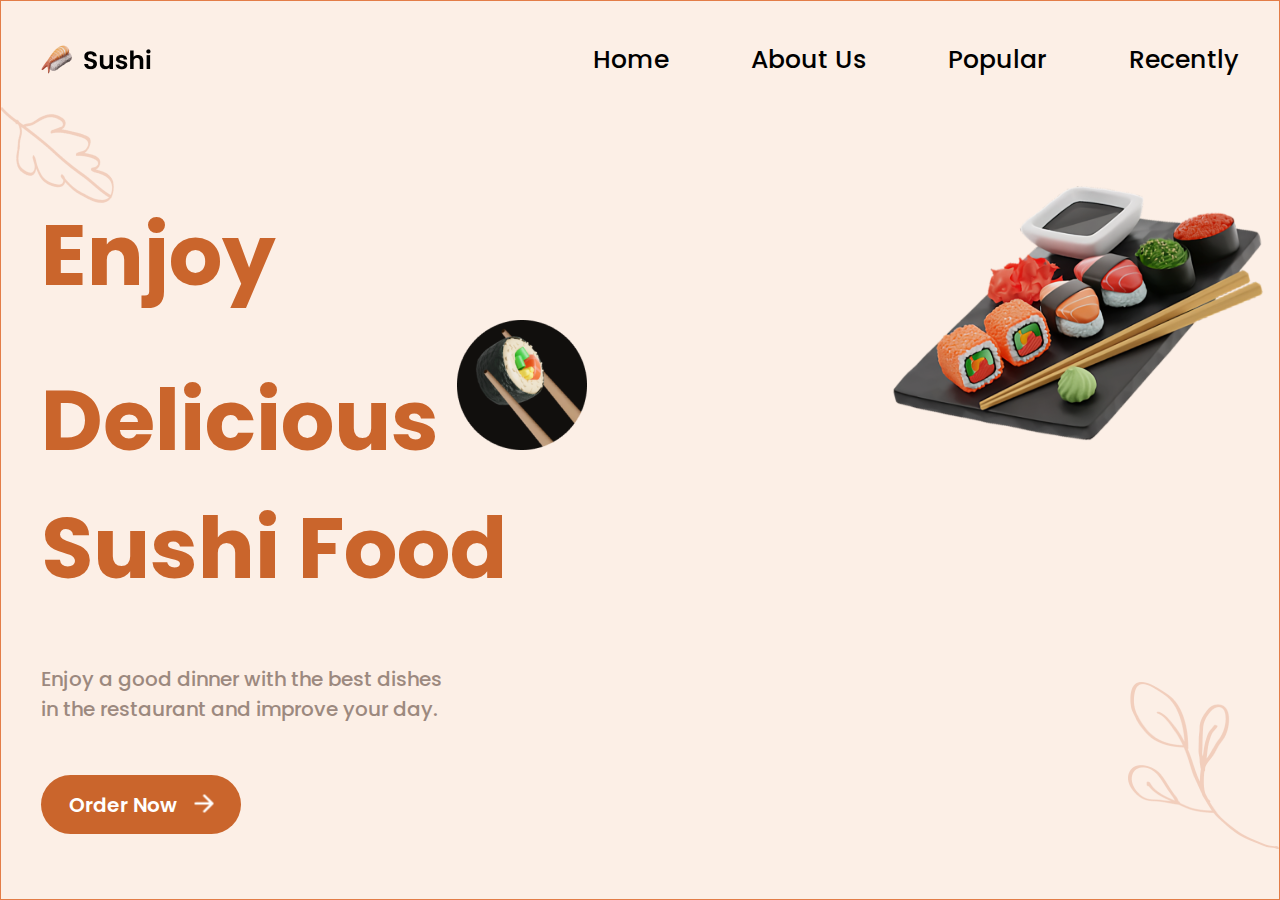
<file: sushi.html>
<!DOCTYPE html>
<html lang="en">
<head>
    <meta charset="UTF-8">
    <meta http-equiv="X-UA-Compatible" content="IE=edge">
    <meta name="viewport" content="width=device-width, initial-scale=1.0">
    <link rel="stylesheet" href="sushi-style.css">
    <link rel="preconnect" href="https://fonts.googleapis.com">
    <link rel="preconnect" href="https://fonts.gstatic.com" crossorigin>
    <link href="https://fonts.googleapis.com/css2?family=Poppins:wght@500&display=swap" rel="stylesheet">
    <title>Document</title>
</head>
<body>
    <header class="header">
            <div class="container">
                <section class="header-wrapper">
                    <div class="header-wrapper__logo">
                        <img src="Logo.png" alt="logo">                                    
                    </div>  
                    <div class="header-wrapper__nav">
                        <div class="header-wrapper__item header-wrapper__item-active"><a href="#">Home</a></div>
                        <div class="header-wrapper__item"><a href="#">About Us</a></div>
                        <div class="header-wrapper__item"><a href="#">Popular</a></div>
                        <div class="header-wrapper__item"><a href="#">Recently</a></div>
                    </div>
                    <div class="header-wrapper__burger header-wrapper__burger-disabled">
                         <div class="line"></div>
                         <div class="line"></div>
                         <div class="line"></div>      
                    </div>
                </section>
            </div>
    </header>
    <main class="main">
            <section class="main-wrapper">
                <h1 class="main-wrapper__title">Enjoy Delicious <img src="sushi-pic.png" alt="sushi pic">Sushi Food</h1>
                <p class="main-wrapper__text">Enjoy a good dinner with the best dishes in the restaurant and improve your day.</p>
                <div class="main-wrapper__order-btn">Order Now</div>
                <img src="home-sushi-rolls 1.svg" alt="sushi-right" class="main-wrapper__sushi-right">
            </section>
    </main>
</body>
</html>
</file>
<file: sushi-style.css>
*,
*::before,
::after{
    padding: 0;
    margin: 0;
    box-sizing: border-box;
    list-style: none;
    text-decoration: none;
    color: black;
}

body{
    border: 1px solid #E37D48;
    background: #FCEFE6;
    box-shadow: 5px 8px 65px 1px rgba(0, 0, 0, 0.10);
    font-family: 'Poppins', sans-serif;
    font-weight: 500;
    height: 100vh;
    /* width: 100vw; */
    display: flex;
    flex-direction: column;
}

.container{
    padding: 0 40px;
    margin: 0 auto;
}

.header{
    padding: 40px 0;
    margin-bottom: 50px;
}

.header-wrapper__burger{
    width: 60px;
    height: 30px;
    display: flex;
    flex-direction: column;
    justify-content: space-between;
}

.header-wrapper__burger .line{
    width: 100%;
    height: 6px;
    border-radius: 5px;
    background: #E37D48;
}

.header-wrapper__burger-disabled{
    display: none;
}

.header-wrapper{
    display: flex;
    justify-content: space-between;
    flex-wrap: wrap;
}

.header-wrapper__nav{
    display: flex;
    gap: 0 82px;
    flex-wrap: wrap;
}

.header-wrapper__item{
    font-size: 25px;
}

.main{
    position: relative;
    flex: 1;
}

.main-wrapper{
    position: relative;
    display: flex;
    flex-direction: column;
    align-items: flex-start;
    justify-content: space-around;
    height: 100%;
    width: 100%;
    gap: 20px;
    padding: 0 40px;
    padding-bottom: 50px;
}



.main-wrapper::before{
    content: "";
    height: 137px;
    width: 137px;
    background: url("leaf-branch-left.png") no-repeat;
    position: absolute;
    top: -100px;
    left: 0;
}

.main-wrapper::after{
    content: "";    
    width: 151px;
    height: 167px;
    background: url("leaf-branch-right.png");
    position: absolute;
    bottom: 50px;
    right: 0;
}

.main-wrapper__title{
    max-width: 634px;
    color: #CA652C;
    font-size: 85px;
    padding: 0;
    margin: 0;    
}





.main-wrapper__sushi-right{
    position: absolute;
    top: 0;
    right: 10px;   
    z-index: -1;
    width: 30%;
}

.main-wrapper__text{
    color: #9C897F;
    font-size: 20px;
    max-width: 405px;
}

.main-wrapper__order-btn{
    display: inline-block;
    padding: 15px 64px 14px 28px;
    border-radius: 40px;
    background: #CA652C;
    color: #FFF;
    font-size: 20px;
    font-weight: 600;
    position: relative;

}

.main-wrapper__order-btn::after{
    content: "";
    width: 19px;
    height: 19px;
    background: url("Vector.png") no-repeat;
    position: absolute;
    transform: translate(-50%, -50%);
    top: 50%;
    right: 18px;
}

@media screen and (max-width:946px) {
    .header-wrapper__burger-disabled{
        display: flex;
    }

    .header-wrapper__nav{
        display: none;
    }

    .main-wrapper__sushi-right{
        width: 400px;
        top: 180px;
    }
    
}

@media screen and (max-width:742px) {
    .main-wrapper__sushi-right{
        width: 300px;
        height: 300px;
        top: -60px;
    }

    .main-wrapper__title img{
        display: none;
    }
    
}

@media screen and (max-width:667px) {
    
    .main-wrapper__title img{
        display: none;
    }   
}

@media screen and (max-width:540px) {    
    .main-wrapper__title{
        font-size: 60px;
    }
    .main-wrapper__sushi-right{
        top: 160px;
    }
}

@media screen and (max-width:533px) {    
    
}

@media screen and (max-width:500px) {
    .main-wrapper__title{
        font-size: 50px;
    }

    .main-wrapper__title img{
        display: none;
    }
    
}

@media screen and (max-width:405px) {
    .header{
        margin-bottom: 20px;
    }
    
    .main-wrapper__sushi-right{
        top: 0;right: 0;
    }
    
}
</file>
